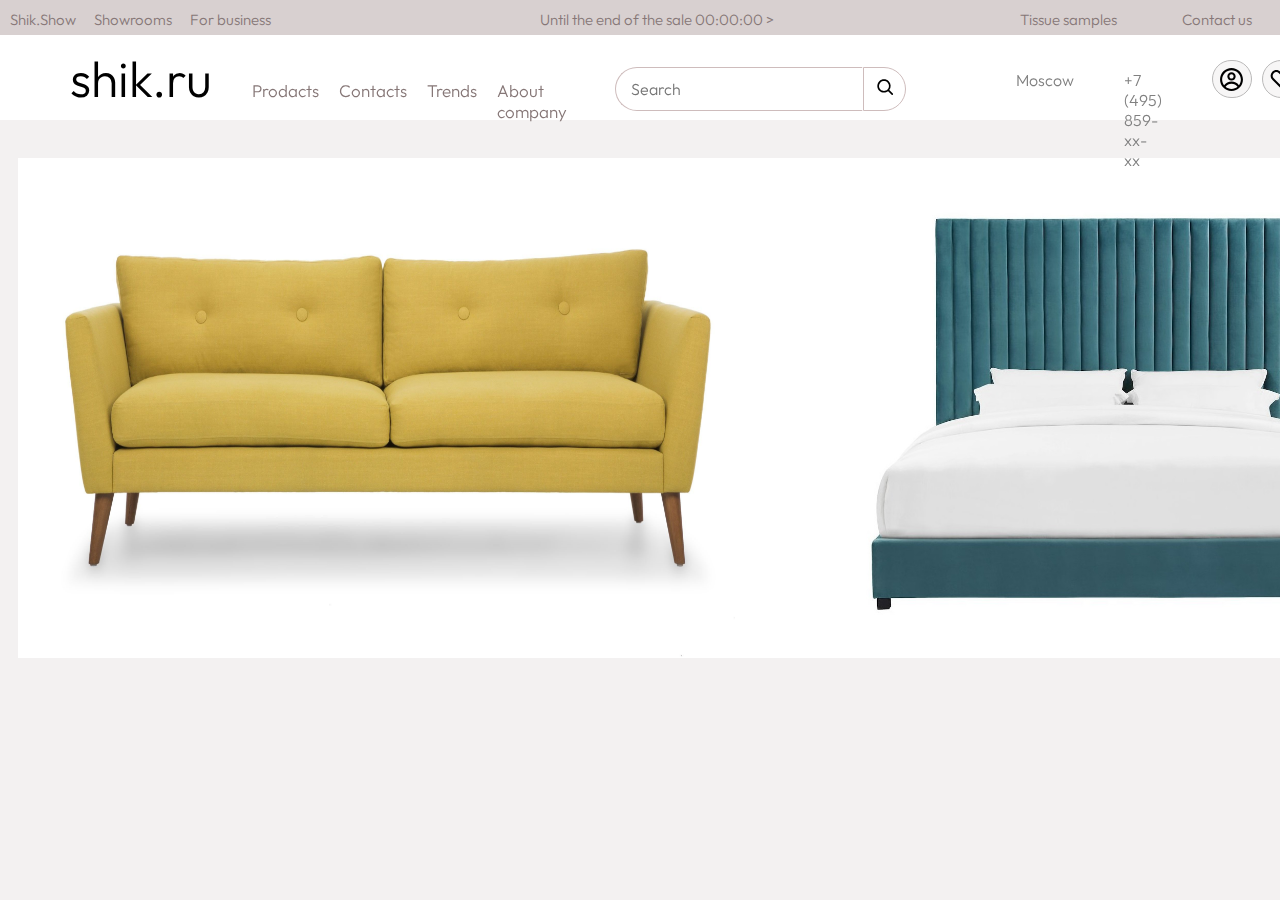
<file: index.html>
<!DOCTYPE html>
<html>

  <head>
    <title>Shik</title>

    <link rel="preconnect" href="https://fonts.googleapis.com">
    <link rel="preconnect" href="https://fonts.gstatic.com" crossorigin>
    <link href="https://fonts.googleapis.com/css2?family=Outfit:wght@300;400;500;600&display=swap" rel="stylesheet">

    <link rel="stylesheet" href="https://fonts.googleapis.com/css2?family=Material+Symbols+Outlined:opsz,wght,FILL,GRAD@20..48,100..700,0..1,-50..200" />

    <link rel="stylesheet" href="styles/general.css">
    <link rel="stylesheet" href="styles/header.css">
    <link rel="stylesheet" href="styles/pre-header.css">
    <link rel="stylesheet" href="styles/post-header1.css">

  </head>

  <body>
    <!--Это верхняя розовая полоса-->
    <div class="pre-header">
      <div class="pre-header-left">
        <div class="up-left">Shik.Show</div>    
        <div class="up-left">Showrooms</div>    
        <div class="up-left">For business</div>
      </div>

      <div class="pre-header-middle">
        Until the end of the sale 00:00:00 >
      </div>

      <div class="pre-header-right">
        <div class="up-right">Tissue samples</div> 
        <div class="up-right">Contact us</div>
      </div>
    </div>

    <!--Это главнй заголовок-->
    <div class="header"> 

      <div class="left-section"> shik.ru </div>

      <div class="middle-section">
        <div class="category"> Prodacts</div>
        <div class="category" > Contacts</div>
        <div class="category"> Trends</div>
        <div class="category"> About company</div>
        <input class="search-bar" type="text" placeholder="Search">
        <button class="search-button">
          <img class="search" src="icons2/search1.svg">
        </button>
      </div>

      <div class="right-section">
        <div class="right-section-text">
        Moscow
        </div> 
        <div class="right-section-text"> +7 (495) 859-xx-xx</div>
        <div class="right-section-icons-1">
          <button class="button-icon">
            <img class="right-section-icons" src="icons2/profile.svg">
          </button>

          <button class="button-icon">
            <img class="right-section-icons" src="icons2/heart.svg">
          </button>
          
          <button class="button-icon">
            <img class="right-section-icons" src="icons2/shopping-bag.svg">
          </button>
          
        </div>
      </div>
    </div> 

    <div class="post-header1">
      <div class="furniture1">
       <img class="divan1" src="icons2/divan1.jpg">
      </div>

      <div class="furniture1">
        <img class="bed1" src="icons2/bed1.jpeg">
      </div>

    </div>
  
  </body>
</html>
</file>
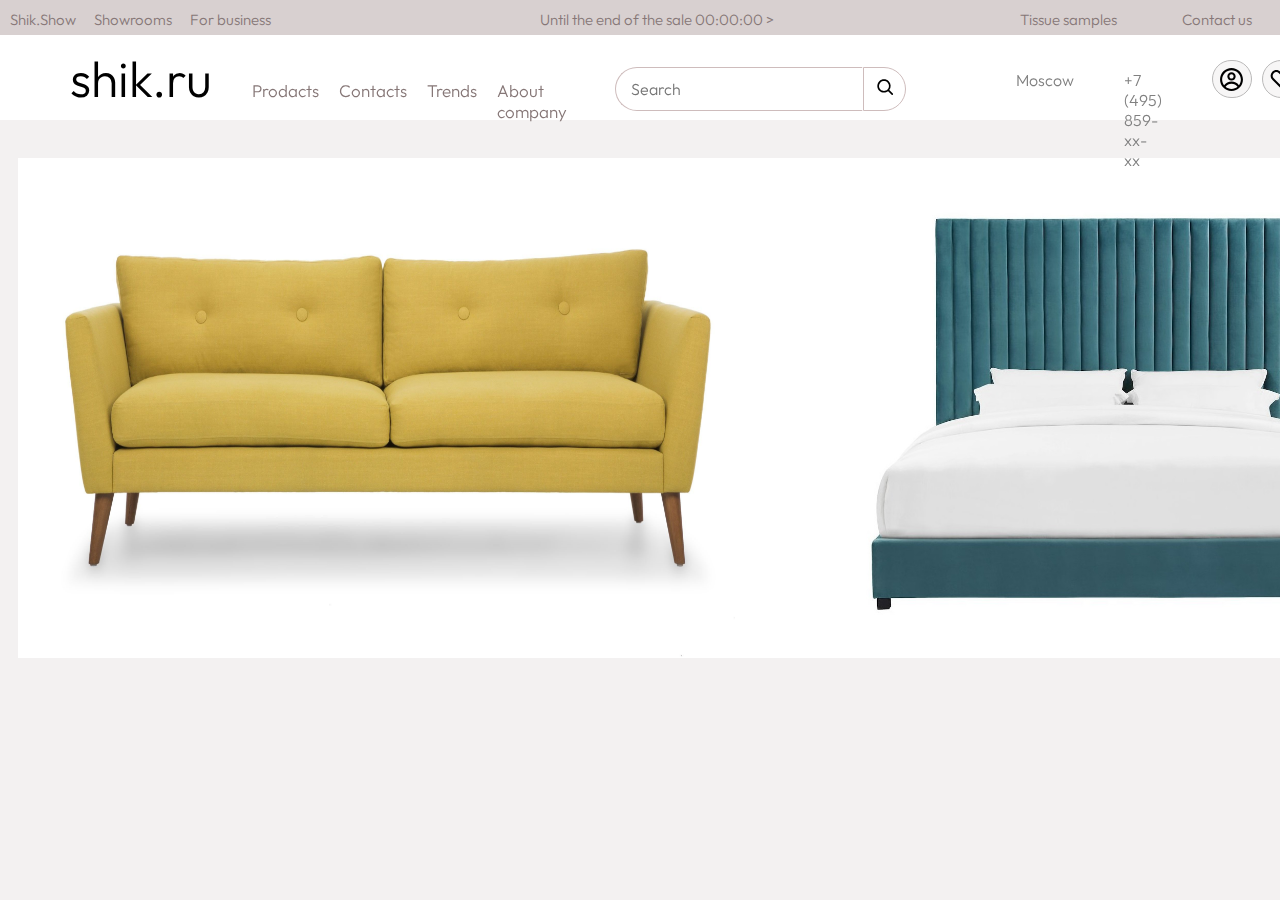
<file: shik.html>
<!DOCTYPE html>
<html>

  <head>
    <title>Shik</title>

    <link rel="preconnect" href="https://fonts.googleapis.com">
    <link rel="preconnect" href="https://fonts.gstatic.com" crossorigin>
    <link href="https://fonts.googleapis.com/css2?family=Outfit:wght@300;400;500;600&display=swap" rel="stylesheet">

    <link rel="stylesheet" href="https://fonts.googleapis.com/css2?family=Material+Symbols+Outlined:opsz,wght,FILL,GRAD@20..48,100..700,0..1,-50..200" />

    <link rel="stylesheet" href="styles/general.css">
    <link rel="stylesheet" href="styles/header.css">
    <link rel="stylesheet" href="styles/pre-header.css">
    <link rel="stylesheet" href="styles/post-header1.css">

  </head>

  <body>
    <!--Это верхняя розовая полоса-->
    <div class="pre-header">
      <div class="pre-header-left">
        <div class="up-left">Shik.Show</div>    
        <div class="up-left">Showrooms</div>    
        <div class="up-left">For business</div>
      </div>

      <div class="pre-header-middle">
        Until the end of the sale 00:00:00 >
      </div>

      <div class="pre-header-right">
        <div class="up-right">Tissue samples</div> 
        <div class="up-right">Contact us</div>
      </div>
    </div>

    <!--Это главнй заголовок-->
    <div class="header"> 

      <div class="left-section"> shik.ru </div>

      <div class="middle-section">
        <div class="category"> Prodacts</div>
        <div class="category" > Contacts</div>
        <div class="category"> Trends</div>
        <div class="category"> About company</div>
        <input class="search-bar" type="text" placeholder="Search">
        <button class="search-button">
          <img class="search" src="icons2/search1.svg">
        </button>
      </div>

      <div class="right-section">
        <div class="right-section-text">
        Moscow
        </div> 
        <div class="right-section-text"> +7 (495) 859-xx-xx</div>
        <div class="right-section-icons-1">
          <button class="button-icon">
            <img class="right-section-icons" src="icons2/profile.svg">
          </button>

          <button class="button-icon">
            <img class="right-section-icons" src="icons2/heart.svg">
          </button>
          
          <button class="button-icon">
            <img class="right-section-icons" src="icons2/shopping-bag.svg">
          </button>
          
        </div>
      </div>
    </div> 

    <div class="post-header1">
      <div class="furniture1">
       <img class="divan1" src="icons2/divan1.jpg">
      </div>

      <div class="furniture1">
        <img class="bed1" src="icons2/bed1.jpeg">
      </div>

    </div>
  
  </body>
</html>
</file>
<file: styles/general.css>
body {
  background-color: rgb(243, 241, 241);
  font-family: Roboto, Arial;
}
</file>
<file: styles/header.css>
.header{
  height: 120px;
  display:flex;
  flex-direction: row;
  justify-content: space-between;
  z-index: 100;
  background-color: white;

  position: fixed;
  top: 0;
  left: 0;
  right: 0;
}

.left-section {
  font-family: Outfit, Arial;
  font-weight: 300;
  font-size: 50px;
  cursor: pointer;

  display: flex;
  align-items: center;

  margin-left: 70px;
  margin-top: 36px;
}

.left-section:hover {
  color: rgb(3, 3, 109);
}

  .middle-section {
  font-family: Outfit, Arial;
  font-weight: 300;
  font-size: 17px;
  color: rgb(134, 119, 119);

  display: flex;
  justify-content: space-between;

  margin-right: 110px;
  margin-left: 40px;
  margin-top: 80px;
}

.category{
  margin-right: 20px;
  cursor: pointer;
}

.category:hover {
text-decoration: underline;
color: black;
}

.search-bar {
margin-top: -13px;
height: 40px;
width: 250px;

border-top-left-radius: 30px;
border-bottom-left-radius: 30px;
border-width: 0.5px;
border-style: solid;
border-color: rgb(206, 188, 188);
border-right-color: white;

font-family: Outfit, Arial;
font-size: 16px;
font-weight: 300;
padding-left: 15px;
}

.search-bar:hover{
  border-color: rgb(192, 176, 176);
  border-width: 1.9px;
}

.search-button {
margin-top: -13px;
height: 44px;
width: 50px;
cursor: pointer;

border-width: 0.5px;
border-style: solid;
border-color: rgb(206, 188, 188);
border-top-right-radius: 30px;
border-bottom-right-radius: 30px;

background-color: white;
}

.search-button:hover{
  background-color: rgb(231, 229, 229);;
}

.search {
height: 20px;
}

.right-section {
  display: flex;
  justify-content: space-between;

  font-family: Outfit, Arial;
  margin-top: 70px;
  margin-right: 40px;
  width: 400px;
}

.right-section-text {
font-family: Outfit, Arial;
font-weight: 300;
color: grey;
display: flex;
justify-content: space-between;
cursor: pointer;

margin-right: 50px;
}

.right-section-text:hover {
  text-decoration: underline;
  color: black;
}

.right-section-icons-1 {
width: 70px;

display: flex;
flex-direction: row;
justify-content: space-between;

margin-right: 40px;
margin-top: -10px;
}

.button-icon{
  width: 40px;
  height: 38px;
  margin-right: 10px;

  border-radius: 50px;
  border-width: 0.5px;
  border-style: solid;
  border-color: rgb(185, 184, 184);
  background-color: rgb(247, 246, 246);
  cursor: pointer;
}

.button-icon:hover{
  background-color: rgb(231, 229, 229);
}

.right-section-icons {
display: flex;
flex-direction: row;
margin-right: 16px;

width: 25px;
}
</file>
<file: styles/pre-header.css>
.pre-header {
  display: flex;
  justify-content: space-between;
  flex-direction: row;

  font-family: Outfit, Arial;
  font-weight: 300;
  font-size: 15px;
  background-color: rgb(216, 208, 208);
  color: rgb(134, 119, 119);

  height: 25px;
  padding-top: 10px;

  position: fixed;
  top: 0;
  left: 0;
  right: 0;
  z-index: 101;
}

.pre-header-left {
  display: flex;
  justify-content: space-between;
  padding-right: 5px;

  margin-left: 10px;
}
.up-left:hover, 
.up-right:hover {
  font-weight: 500;
}
.up-left {
  margin-right: 18px;
  cursor: pointer;
}

.pre-header-middle {
cursor: pointer;
}

.pre-header-right {
  display: flex;
  justify-content: space-between;
  margin-right: 10px;
  width: 250px;
}

.up-right {
  margin-right: 18px;
  cursor: pointer;
}
</file>
<file: styles/post-header1.css>
.post-header1 {
  display: flex;
  flex-direction: row;
  justify-content: space-between;
}
.furniture1 {
  display: flex;
  flex-direction: row;
  justify-content: space-between;

  margin-top: 150px;
}

.divan1 {
  display: flex;
  flex-direction: row;
  justify-content: space-between;

  width: 740px;
  height: 500px;
  margin-left: 10px;
}

.bed1 {
  display: flex;
  flex-direction: row;
  justify-content: space-between;

  width: 740px;
  height: 500px;
  margin-right: 10px;
}
</file>
